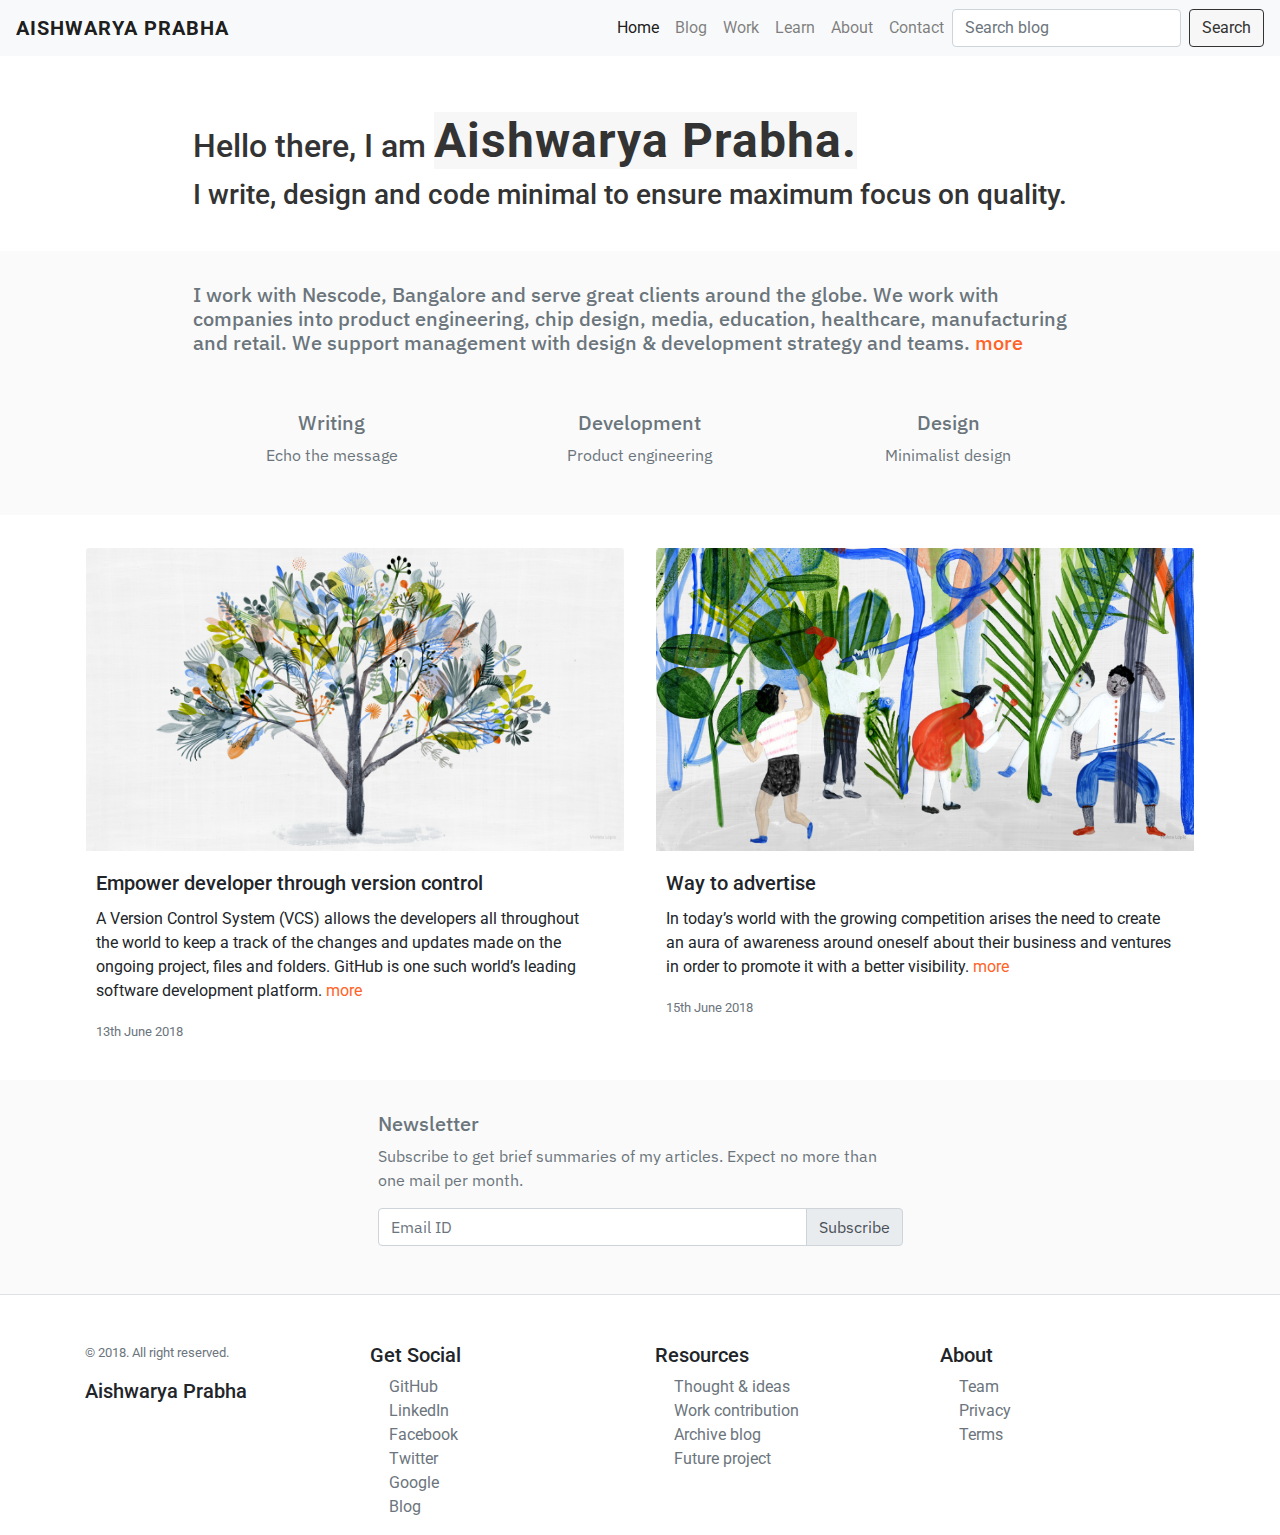
<file: index.html>
<!doctype html>
<html lang="en">
  <head>
    <!-- Required meta tags -->
    <meta charset="utf-8">
    <meta name="viewport" content="width=device-width, initial-scale=1, shrink-to-fit=no">

    <!-- Bootstrap CSS -->
    <link rel="stylesheet" href="https://stackpath.bootstrapcdn.com/bootstrap/4.1.1/css/bootstrap.min.css" integrity="sha384-WskhaSGFgHYWDcbwN70/dfYBj47jz9qbsMId/iRN3ewGhXQFZCSftd1LZCfmhktB" crossorigin="anonymous">
    <!-- Local css for dev -->
    <link rel="stylesheet" type="text/css" href="css/bootstrap.min.css">

    <!-- Google fonts -->
    <link href="https://fonts.googleapis.com/css?family=Roboto:300,400,500,700,900" rel="stylesheet">
    <link href="https://fonts.googleapis.com/css?family=IBM+Plex+Sans:200,300,400,500,600,700" rel="stylesheet">

    <!-- Icon font -->
    <link rel="stylesheet" href="https://use.fontawesome.com/releases/v5.0.13/css/all.css" integrity="sha384-DNOHZ68U8hZfKXOrtjWvjxusGo9WQnrNx2sqG0tfsghAvtVlRW3tvkXWZh58N9jp" crossorigin="anonymous">


    <!-- Custom css -->
    <link rel="stylesheet" type="text/css" href="css/custom.css">

    <title>Aishwarya Prabha Blog</title>
  </head>
  <body>
   
    <!-- Navbar -->
    <nav class="navbar navbar-expand-lg navbar-light bg-light">
  <a class="navbar-brand" href="#">Aishwarya Prabha</a>
  <button class="navbar-toggler" type="button" data-toggle="collapse" data-target="#navbarSupportedContent" aria-controls="navbarSupportedContent" aria-expanded="false" aria-label="Toggle navigation">
    <span class="navbar-toggler-icon"></span>
  </button>

  <div class="collapse navbar-collapse" id="navbarSupportedContent">
    <ul class="navbar-nav ml-auto">
      <li class="nav-item active">
        <a class="nav-link" href="index.html">Home <span class="sr-only">(current)</span></a>
      </li>
      <li class="nav-item">
        <a class="nav-link" href="blog.html">Blog</a>
      </li>
       <li class="nav-item">
        <a class="nav-link" href="work.html">Work</a>
      </li>
      <li class="nav-item">
        <a class="nav-link" href="learn.html">Learn</a>
      </li>
      <li class="nav-item">
        <a class="nav-link" href="about.html">About</a>
      </li>
      <li class="nav-item">
        <a class="nav-link" href="contact.html">Contact</a>
      </li>
    </ul>
    <form class="form-inline my-2 my-lg-0">
      <input class="form-control mr-sm-2" type="search" placeholder="Search blog" aria-label="Search">
      <button class="btn btn-outline-success my-2 my-sm-0" type="submit">Search</button>
    </form>
  </div>
</nav>

    <!-- Intro -->

    <div class="container">
      <div class="col-10 offset-1">
        <div class="intro-block">
          <h2>Hello there, I am <strong class="intro-brand">Aishwarya Prabha.</strong></h2>
          <h3>I write, design and code minimal to ensure maximum focus on quality.</h3>
        </div>
      </div>
    </div> <!-- Container div -->

    <!-- Intro description -->

    <div class="content">
      <div class="container">
         <div class="col-10 offset-1 intro-desc">
            <h5>I work with Nescode, Bangalore and serve great clients around the globe. We work with companies into product engineering, chip design, media, education, healthcare, manufacturing and retail. We support management with design & development strategy and teams. <a href="#">more <i class="fas fa-arrow-right"></i></a></h5>
        </div>
    </div> <!-- Container div -->
    

    <!-- Area of expertise -->

    <div class="container">
      <div class="col-10 offset-1">
      <div class="row">
        <div class="col-sm">
          <div class="expertise-block text-center">
            <i class="fas fa-pen-square fa-5x"></i>
            <div class="heading-desc">
            <h5>Writing</h5>
            <p>Echo the message</p>
          </div>
          </div>
        </div> 

        <div class="col-sm">
          <div class="expertise-block text-center">
            <i class="fab fa-node-js fa-5x"></i>
            <div class="heading-desc">
            <h5>Development</h5>
            <p>Product engineering</p>
          </div>
          </div>
        </div> 

        <div class="col-sm">
          <div class="expertise-block text-center">
            <i class="fas fas fa-object-group fa-5x"></i>
            <div class="heading-desc">
            <h5>Design</h5>
            <p>Minimalist design</p>
            </div>
          </div>
        </div> 
      </div>

      </div> <!-- Custom container div -->
    </div> 
    </div> <!-- Content div -->

      <!-- Latest post -->
      <div class="post-home">
      <div class="container">
        <div class="row">
          <div class="col-md">
            <div class="card mb-3">
              <img class="card-img-top" src="img/artist-citation.jpg" alt="Card image cap">
              <div class="card-body">
                <h5 class="card-title">Empower developer through version control</h5>
                <p class="card-text">A Version Control System (VCS) allows the developers all throughout the world to keep a track of the changes and updates made on the ongoing project, files and folders. GitHub is one such world’s leading software development platform. <a href="#">more <i class="fas fa-arrow-right"></i></a> </p>
                <p class="card-text"><small class="text-muted">13th June 2018</small></p>
              </div>
            </div>
          </div>

          <div class="col-md">
            <div class="card mb-3">
              <img class="card-img-top" src="img/artists.jpg" alt="Card image cap">
              <div class="card-body">
                <h5 class="card-title">Way to advertise</h5>
                <p class="card-text">In today’s world with the growing competition arises the need to create an aura of awareness around oneself about their business and ventures in order to promote it with a better visibility. <a href="#">more <i class="fas fa-arrow-right"></i></a></p>
                <p class="card-text"><small class="text-muted">15th June 2018</small></p>
              </div>
            </div>
          </div>
      </div> <!-- Row div -->
    </div>
  </div>
    
  <!-- Newsletter -->
  <div class="content">
  <div class="container">
    <div class="col-6 offset-3">
      <h5>Newsletter</h5>
      <p>Subscribe to get brief summaries of my articles. Expect no more than one mail per month.</p>
      <div class="input-group mb-3">
        <input type="text" class="form-control" placeholder="Email ID" aria-label="Recipient's username" aria-describedby="basic-addon4">
        <div class="input-group-append">
          <span class="input-group-text" id="basic-addon4">Subscribe</span>
        </div>
      </div>
    </div>
  </div> <!-- Container -->
</div>



    <!-- Footer -->

    <footer class="pt-4 pt-md-5 border-top">
      <div class="container">
        <div class="row">
          <div class="col-12 col-md">
            <!-- <img class="mb-2" src="https://getbootstrap.com/assets/brand/bootstrap-solid.svg" alt="" width="24" height="24"> -->
            <small class="d-block mb-3 text-muted">&copy; 2018. All right reserved.</small>
            <h5>Aishwarya Prabha</h5>
          </div>
          <div class="col-6 col-md">
            <h5>Get Social</h5>
            <ul class="list-unstyled text-small">
              <li><a class="text-muted" href="#">GitHub</a></li>
              <li><a class="text-muted" href="#">LinkedIn</a></li>
              <li><a class="text-muted" href="#">Facebook</a></li>
              <li><a class="text-muted" href="#">Twitter</a></li>
              <li><a class="text-muted" href="#">Google</a></li>
              <li><a class="text-muted" href="#">Blog</a></li>
            </ul>
          </div>
          <div class="col-6 col-md">
            <h5>Resources</h5>
            <ul class="list-unstyled text-small">
              <li><a class="text-muted" href="#">Thought & ideas</a></li>
              <li><a class="text-muted" href="#">Work contribution</a></li>
              <li><a class="text-muted" href="#">Archive blog</a></li>
              <li><a class="text-muted" href="#">Future project</a></li>
            </ul>
          </div>
          <div class="col-6 col-md">
            <h5>About</h5>
            <ul class="list-unstyled text-small">
              <li><a class="text-muted" href="#">Team</a></li>
              <li><a class="text-muted" href="#">Privacy</a></li>
              <li><a class="text-muted" href="#">Terms</a></li>
            </ul>
          </div>
        </div>
      </div>
      </footer>


    <!-- jQuery first, then Popper.js, then Bootstrap JS -->
    <script src="https://code.jquery.com/jquery-3.3.1.slim.min.js" integrity="sha384-q8i/X+965DzO0rT7abK41JStQIAqVgRVzpbzo5smXKp4YfRvH+8abtTE1Pi6jizo" crossorigin="anonymous"></script>
    <script src="https://cdnjs.cloudflare.com/ajax/libs/popper.js/1.14.3/umd/popper.min.js" integrity="sha384-ZMP7rVo3mIykV+2+9J3UJ46jBk0WLaUAdn689aCwoqbBJiSnjAK/l8WvCWPIPm49" crossorigin="anonymous"></script>
    <script src="https://stackpath.bootstrapcdn.com/bootstrap/4.1.1/js/bootstrap.min.js" integrity="sha384-smHYKdLADwkXOn1EmN1qk/HfnUcbVRZyYmZ4qpPea6sjB/pTJ0euyQp0Mk8ck+5T" crossorigin="anonymous"></script>
  </body>
</html>
</file>
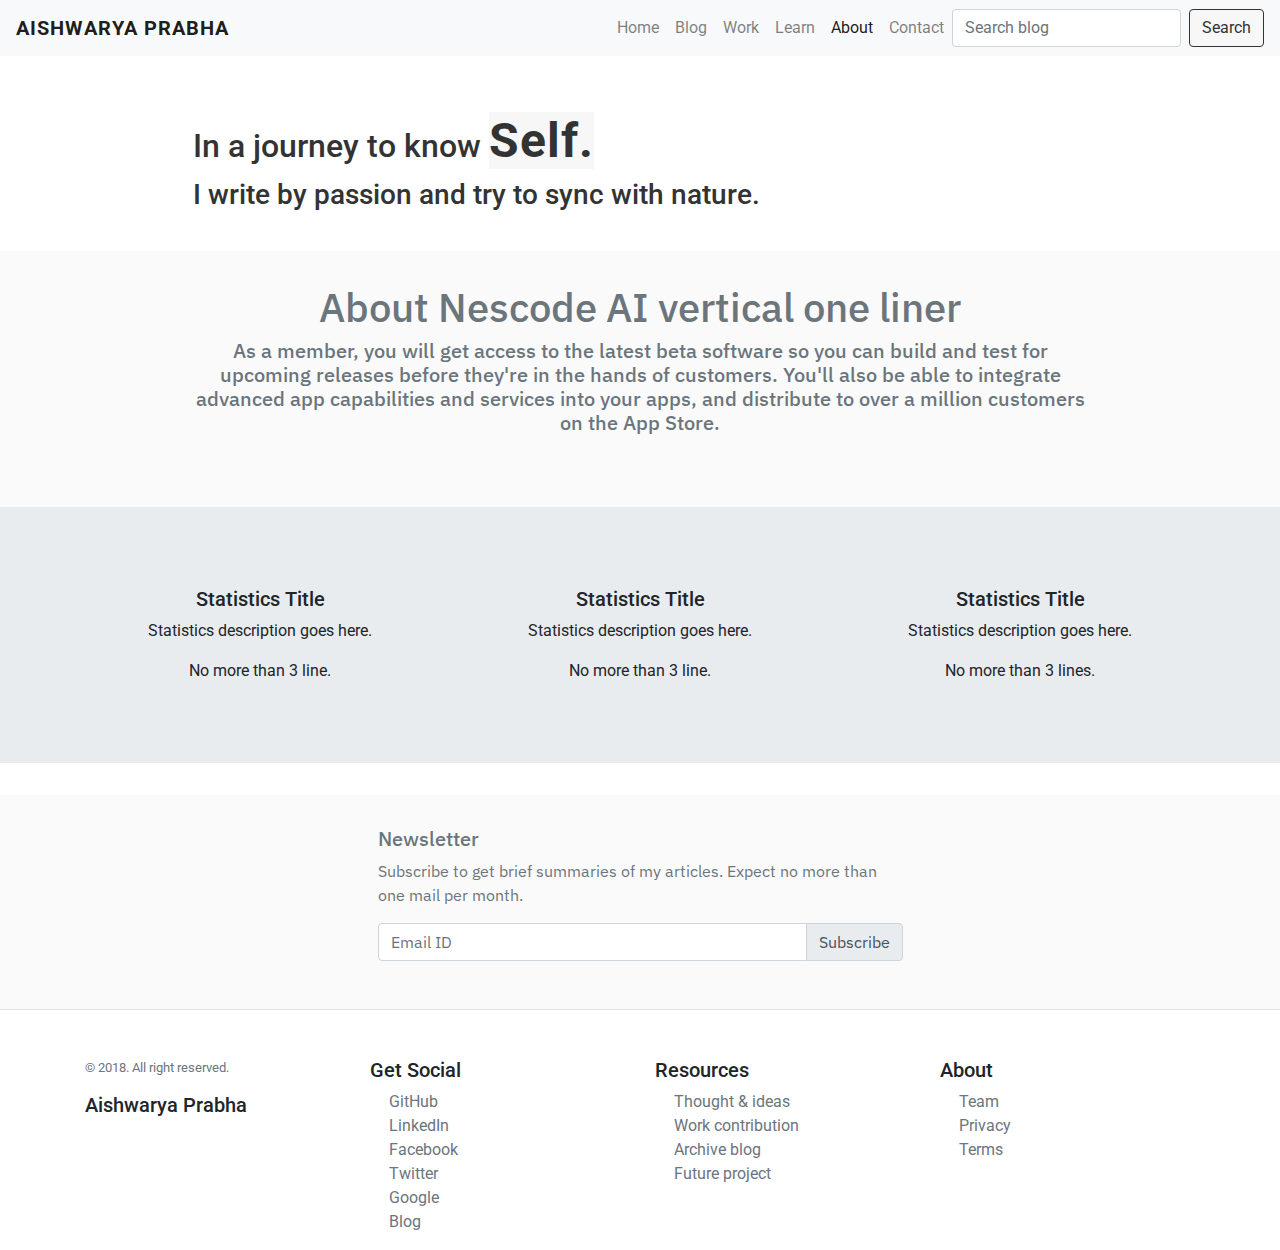
<file: about.html>
<!doctype html>
<html lang="en">
  <head>
    <!-- Required meta tags -->
    <meta charset="utf-8">
    <meta name="viewport" content="width=device-width, initial-scale=1, shrink-to-fit=no">

    <!-- Bootstrap CSS -->
    <link rel="stylesheet" href="https://stackpath.bootstrapcdn.com/bootstrap/4.1.1/css/bootstrap.min.css" integrity="sha384-WskhaSGFgHYWDcbwN70/dfYBj47jz9qbsMId/iRN3ewGhXQFZCSftd1LZCfmhktB" crossorigin="anonymous">
    <!-- Local css for dev -->
    <link rel="stylesheet" type="text/css" href="css/bootstrap.min.css">

    <!-- Google fonts -->
    <link href="https://fonts.googleapis.com/css?family=Roboto:300,400,500,700,900" rel="stylesheet">
    <link href="https://fonts.googleapis.com/css?family=IBM+Plex+Sans:200,300,400,500,600,700" rel="stylesheet">

    <!-- Icon font -->
    <link rel="stylesheet" href="https://use.fontawesome.com/releases/v5.0.13/css/all.css" integrity="sha384-DNOHZ68U8hZfKXOrtjWvjxusGo9WQnrNx2sqG0tfsghAvtVlRW3tvkXWZh58N9jp" crossorigin="anonymous">


    <!-- Custom css -->
    <link rel="stylesheet" type="text/css" href="css/custom.css">

    <title>Blog: Aishwarya Prabha</title>
  </head>
  <body>
   
    <!-- Navbar -->
    <nav class="navbar navbar-expand-lg navbar-light bg-light">
  <a class="navbar-brand" href="index.html">Aishwarya Prabha</a>
  <button class="navbar-toggler" type="button" data-toggle="collapse" data-target="#navbarSupportedContent" aria-controls="navbarSupportedContent" aria-expanded="false" aria-label="Toggle navigation">
    <span class="navbar-toggler-icon"></span>
  </button>

  <div class="collapse navbar-collapse" id="navbarSupportedContent">
    <ul class="navbar-nav ml-auto">
      <li class="nav-item">
        <a class="nav-link" href="index.html">Home <span class="sr-only">(current)</span></a>
      </li>
      <li class="nav-item">
        <a class="nav-link" href="blog.html">Blog</a>
      </li>
       <li class="nav-item">
        <a class="nav-link" href="work.html">Work</a>
      </li>
      <li class="nav-item">
        <a class="nav-link" href="learn.html">Learn</a>
      </li>
      <li class="nav-item active">
        <a class="nav-link" href="about.html">About</a>
      </li>
      <li class="nav-item">
        <a class="nav-link" href="contact.html">Contact</a>
      </li>
    </ul>
    <form class="form-inline my-2 my-lg-0">
      <input class="form-control mr-sm-2" type="search" placeholder="Search blog" aria-label="Search">
      <button class="btn btn-outline-success my-2 my-sm-0" type="submit">Search</button>
    </form>
  </div>
</nav>

    <!-- Intro -->

    <div class="container">
      <div class="col-10 offset-1">
        <div class="intro-block">
          <h2>In a journey to know <strong class="intro-brand">Self.</strong></h2>
          <h3>I write by passion and try to sync with nature.</h3>
        </div>
      </div>
    </div> <!-- Container div -->

<div class="content">
      <div class="container text-center">
         <div class="col-10 offset-1 intro-desc">
            <i class="fas fas fa-object-group fa-5x"></i>
            <h1> About Nescode AI vertical one liner </h1>
             <h5>As a member, you will get access to the latest beta software so you can build and test for upcoming releases before they're in the hands of customers. You'll also be able to integrate advanced app capabilities and services into your apps, and distribute to over a million customers on the App Store.</h5>
         </div>
      </div> <!-- Container div -->
    </div>

    <div class="jumbotron jumbotron-fluid">
       <div class="container">
        <div class="row">
         <div class="col-sm">
          <div class="expertise-block text-center">
            <i class="fas fa-pen-square fa-5x"></i>
            <div class="heading-desc">
             <h5>Statistics Title</h5>
             <p>Statistics description goes here.</p>
             <p>No more than 3 line.</p>
            </div>
          </div>
         </div> 

         <div class="col-sm">
          <div class="expertise-block text-center">
            <i class="fab fa-node-js fa-5x"></i>
            <div class="heading-desc">
              <h5>Statistics Title</h5>
              <p>Statistics description goes here.</p>
              <p>No more than 3 line.</p>
            </div>
          </div>
         </div> 

        <div class="col-sm">
          <div class="expertise-block text-center">
            <i class="fas fas fa-object-group fa-5x"></i>
            <div class="heading-desc">
              <h5>Statistics Title</h5>
              <p>Statistics description goes here.</p>
              <p>No more than 3 lines.</p>
            </div>
          </div>
        </div> 


      </div>
     </div>
    </div>
  

    
  <!-- Newsletter -->
  <div class="content">
  <div class="container">
    <div class="col-6 offset-3">
      <h5>Newsletter</h5>
      <p>Subscribe to get brief summaries of my articles. Expect no more than one mail per month.</p>
      <div class="input-group mb-3">
        <input type="text" class="form-control" placeholder="Email ID" aria-label="Recipient's username" aria-describedby="basic-addon2">
        <div class="input-group-append">
          <span class="input-group-text" id="basic-addon2">Subscribe</span>
        </div>
      </div>
    </div>
  </div> <!-- Container -->
</div>



    <!-- Footer -->

    <footer class="pt-4 pt-md-5 border-top">
      <div class="container">
        <div class="row">
          <div class="col-12 col-md">
            <!-- <img class="mb-2" src="https://getbootstrap.com/assets/brand/bootstrap-solid.svg" alt="" width="24" height="24"> -->
            <small class="d-block mb-3 text-muted">&copy; 2018. All right reserved.</small>
            <h5>Aishwarya Prabha</h5>
          </div>
          <div class="col-6 col-md">
            <h5>Get Social</h5>
            <ul class="list-unstyled text-small">
              <li><a class="text-muted" href="#">GitHub</a></li>
              <li><a class="text-muted" href="#">LinkedIn</a></li>
              <li><a class="text-muted" href="#">Facebook</a></li>
              <li><a class="text-muted" href="#">Twitter</a></li>
              <li><a class="text-muted" href="#">Google</a></li>
              <li><a class="text-muted" href="#">Blog</a></li>
            </ul>
          </div>
          <div class="col-6 col-md">
            <h5>Resources</h5>
            <ul class="list-unstyled text-small">
              <li><a class="text-muted" href="#">Thought & ideas</a></li>
              <li><a class="text-muted" href="#">Work contribution</a></li>
              <li><a class="text-muted" href="#">Archive blog</a></li>
              <li><a class="text-muted" href="#">Future project</a></li>
            </ul>
          </div>
          <div class="col-6 col-md">
            <h5>About</h5>
            <ul class="list-unstyled text-small">
              <li><a class="text-muted" href="#">Team</a></li>
              <li><a class="text-muted" href="#">Privacy</a></li>
              <li><a class="text-muted" href="#">Terms</a></li>
            </ul>
          </div>
        </div>
      </div>
      </footer>


    <!-- jQuery first, then Popper.js, then Bootstrap JS -->
    <script src="https://code.jquery.com/jquery-3.3.1.slim.min.js" integrity="sha384-q8i/X+965DzO0rT7abK41JStQIAqVgRVzpbzo5smXKp4YfRvH+8abtTE1Pi6jizo" crossorigin="anonymous"></script>
    <script src="https://cdnjs.cloudflare.com/ajax/libs/popper.js/1.14.3/umd/popper.min.js" integrity="sha384-ZMP7rVo3mIykV+2+9J3UJ46jBk0WLaUAdn689aCwoqbBJiSnjAK/l8WvCWPIPm49" crossorigin="anonymous"></script>
    <script src="https://stackpath.bootstrapcdn.com/bootstrap/4.1.1/js/bootstrap.min.js" integrity="sha384-smHYKdLADwkXOn1EmN1qk/HfnUcbVRZyYmZ4qpPea6sjB/pTJ0euyQp0Mk8ck+5T" crossorigin="anonymous"></script>
  </body>
</html>
</file>
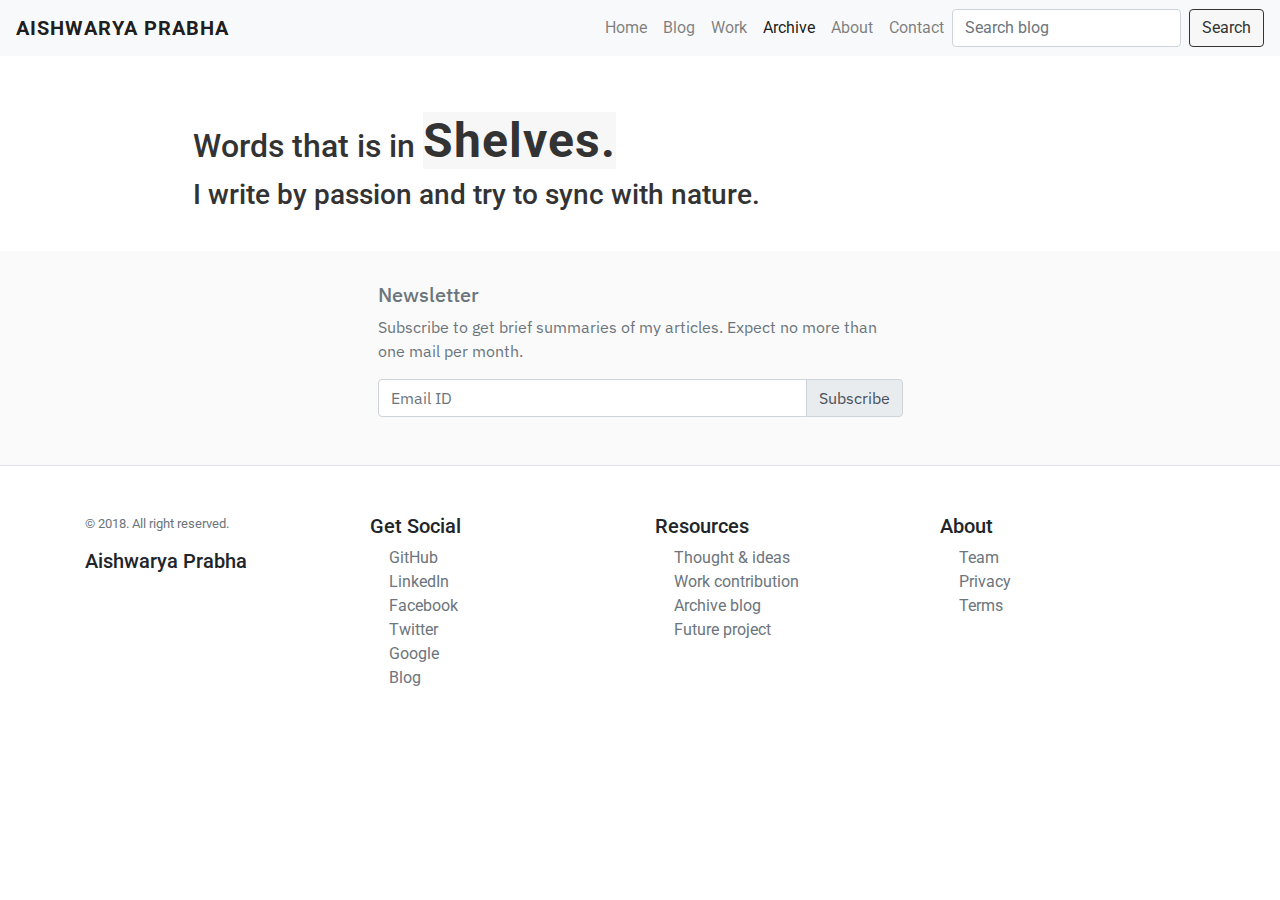
<file: archive.html>
<!doctype html>
<html lang="en">
  <head>
    <!-- Required meta tags -->
    <meta charset="utf-8">
    <meta name="viewport" content="width=device-width, initial-scale=1, shrink-to-fit=no">

    <!-- Bootstrap CSS -->
    <link rel="stylesheet" href="https://stackpath.bootstrapcdn.com/bootstrap/4.1.1/css/bootstrap.min.css" integrity="sha384-WskhaSGFgHYWDcbwN70/dfYBj47jz9qbsMId/iRN3ewGhXQFZCSftd1LZCfmhktB" crossorigin="anonymous">
    <!-- Local css for dev -->
    <link rel="stylesheet" type="text/css" href="css/bootstrap.min.css">

    <!-- Google fonts -->
    <link href="https://fonts.googleapis.com/css?family=Roboto:300,400,500,700,900" rel="stylesheet">
    <link href="https://fonts.googleapis.com/css?family=IBM+Plex+Sans:200,300,400,500,600,700" rel="stylesheet">

    <!-- Icon font -->
    <link rel="stylesheet" href="https://use.fontawesome.com/releases/v5.0.13/css/all.css" integrity="sha384-DNOHZ68U8hZfKXOrtjWvjxusGo9WQnrNx2sqG0tfsghAvtVlRW3tvkXWZh58N9jp" crossorigin="anonymous">


    <!-- Custom css -->
    <link rel="stylesheet" type="text/css" href="css/custom.css">

    <title>Blog: Aishwarya Prabha</title>
  </head>
  <body>
   
    <!-- Navbar -->
    <nav class="navbar navbar-expand-lg navbar-light bg-light">
  <a class="navbar-brand" href="index.html">Aishwarya Prabha</a>
  <button class="navbar-toggler" type="button" data-toggle="collapse" data-target="#navbarSupportedContent" aria-controls="navbarSupportedContent" aria-expanded="false" aria-label="Toggle navigation">
    <span class="navbar-toggler-icon"></span>
  </button>

  <div class="collapse navbar-collapse" id="navbarSupportedContent">
    <ul class="navbar-nav ml-auto">
      <li class="nav-item">
        <a class="nav-link" href="index.html">Home <span class="sr-only">(current)</span></a>
      </li>
      <li class="nav-item">
        <a class="nav-link" href="blog.html">Blog</a>
      </li>
       <li class="nav-item">
        <a class="nav-link" href="work.html">Work</a>
      </li>
      <li class="nav-item active">
        <a class="nav-link" href="archive.html">Archive</a>
      </li>
      <li class="nav-item">
        <a class="nav-link" href="about.html">About</a>
      </li>
      <li class="nav-item">
        <a class="nav-link" href="contact.html">Contact</a>
      </li>
    </ul>
    <form class="form-inline my-2 my-lg-0">
      <input class="form-control mr-sm-2" type="search" placeholder="Search blog" aria-label="Search">
      <button class="btn btn-outline-success my-2 my-sm-0" type="submit">Search</button>
    </form>
  </div>
</nav>

    <!-- Intro -->

    <div class="container">
      <div class="col-10 offset-1">
        <div class="intro-block">
          <h2>Words that is in <strong class="intro-brand">Shelves.</strong></h2>
          <h3>I write by passion and try to sync with nature.</h3>
        </div>
      </div>
    </div> <!-- Container div -->

    
  <!-- Newsletter -->
  <div class="content">
  <div class="container">
    <div class="col-6 offset-3">
      <h5>Newsletter</h5>
      <p>Subscribe to get brief summaries of my articles. Expect no more than one mail per month.</p>
      <div class="input-group mb-3">
        <input type="text" class="form-control" placeholder="Email ID" aria-label="Recipient's username" aria-describedby="basic-addon2">
        <div class="input-group-append">
          <span class="input-group-text" id="basic-addon2">Subscribe</span>
        </div>
      </div>
    </div>
  </div> <!-- Container -->
</div>



    <!-- Footer -->

    <footer class="pt-4 pt-md-5 border-top">
      <div class="container">
        <div class="row">
          <div class="col-12 col-md">
            <!-- <img class="mb-2" src="https://getbootstrap.com/assets/brand/bootstrap-solid.svg" alt="" width="24" height="24"> -->
            <small class="d-block mb-3 text-muted">&copy; 2018. All right reserved.</small>
            <h5>Aishwarya Prabha</h5>
          </div>
          <div class="col-6 col-md">
            <h5>Get Social</h5>
            <ul class="list-unstyled text-small">
              <li><a class="text-muted" href="#">GitHub</a></li>
              <li><a class="text-muted" href="#">LinkedIn</a></li>
              <li><a class="text-muted" href="#">Facebook</a></li>
              <li><a class="text-muted" href="#">Twitter</a></li>
              <li><a class="text-muted" href="#">Google</a></li>
              <li><a class="text-muted" href="#">Blog</a></li>
            </ul>
          </div>
          <div class="col-6 col-md">
            <h5>Resources</h5>
            <ul class="list-unstyled text-small">
              <li><a class="text-muted" href="#">Thought & ideas</a></li>
              <li><a class="text-muted" href="#">Work contribution</a></li>
              <li><a class="text-muted" href="#">Archive blog</a></li>
              <li><a class="text-muted" href="#">Future project</a></li>
            </ul>
          </div>
          <div class="col-6 col-md">
            <h5>About</h5>
            <ul class="list-unstyled text-small">
              <li><a class="text-muted" href="#">Team</a></li>
              <li><a class="text-muted" href="#">Privacy</a></li>
              <li><a class="text-muted" href="#">Terms</a></li>
            </ul>
          </div>
        </div>
      </div>
      </footer>


    <!-- jQuery first, then Popper.js, then Bootstrap JS -->
    <script src="https://code.jquery.com/jquery-3.3.1.slim.min.js" integrity="sha384-q8i/X+965DzO0rT7abK41JStQIAqVgRVzpbzo5smXKp4YfRvH+8abtTE1Pi6jizo" crossorigin="anonymous"></script>
    <script src="https://cdnjs.cloudflare.com/ajax/libs/popper.js/1.14.3/umd/popper.min.js" integrity="sha384-ZMP7rVo3mIykV+2+9J3UJ46jBk0WLaUAdn689aCwoqbBJiSnjAK/l8WvCWPIPm49" crossorigin="anonymous"></script>
    <script src="https://stackpath.bootstrapcdn.com/bootstrap/4.1.1/js/bootstrap.min.js" integrity="sha384-smHYKdLADwkXOn1EmN1qk/HfnUcbVRZyYmZ4qpPea6sjB/pTJ0euyQp0Mk8ck+5T" crossorigin="anonymous"></script>
  </body>
</html>
</file>
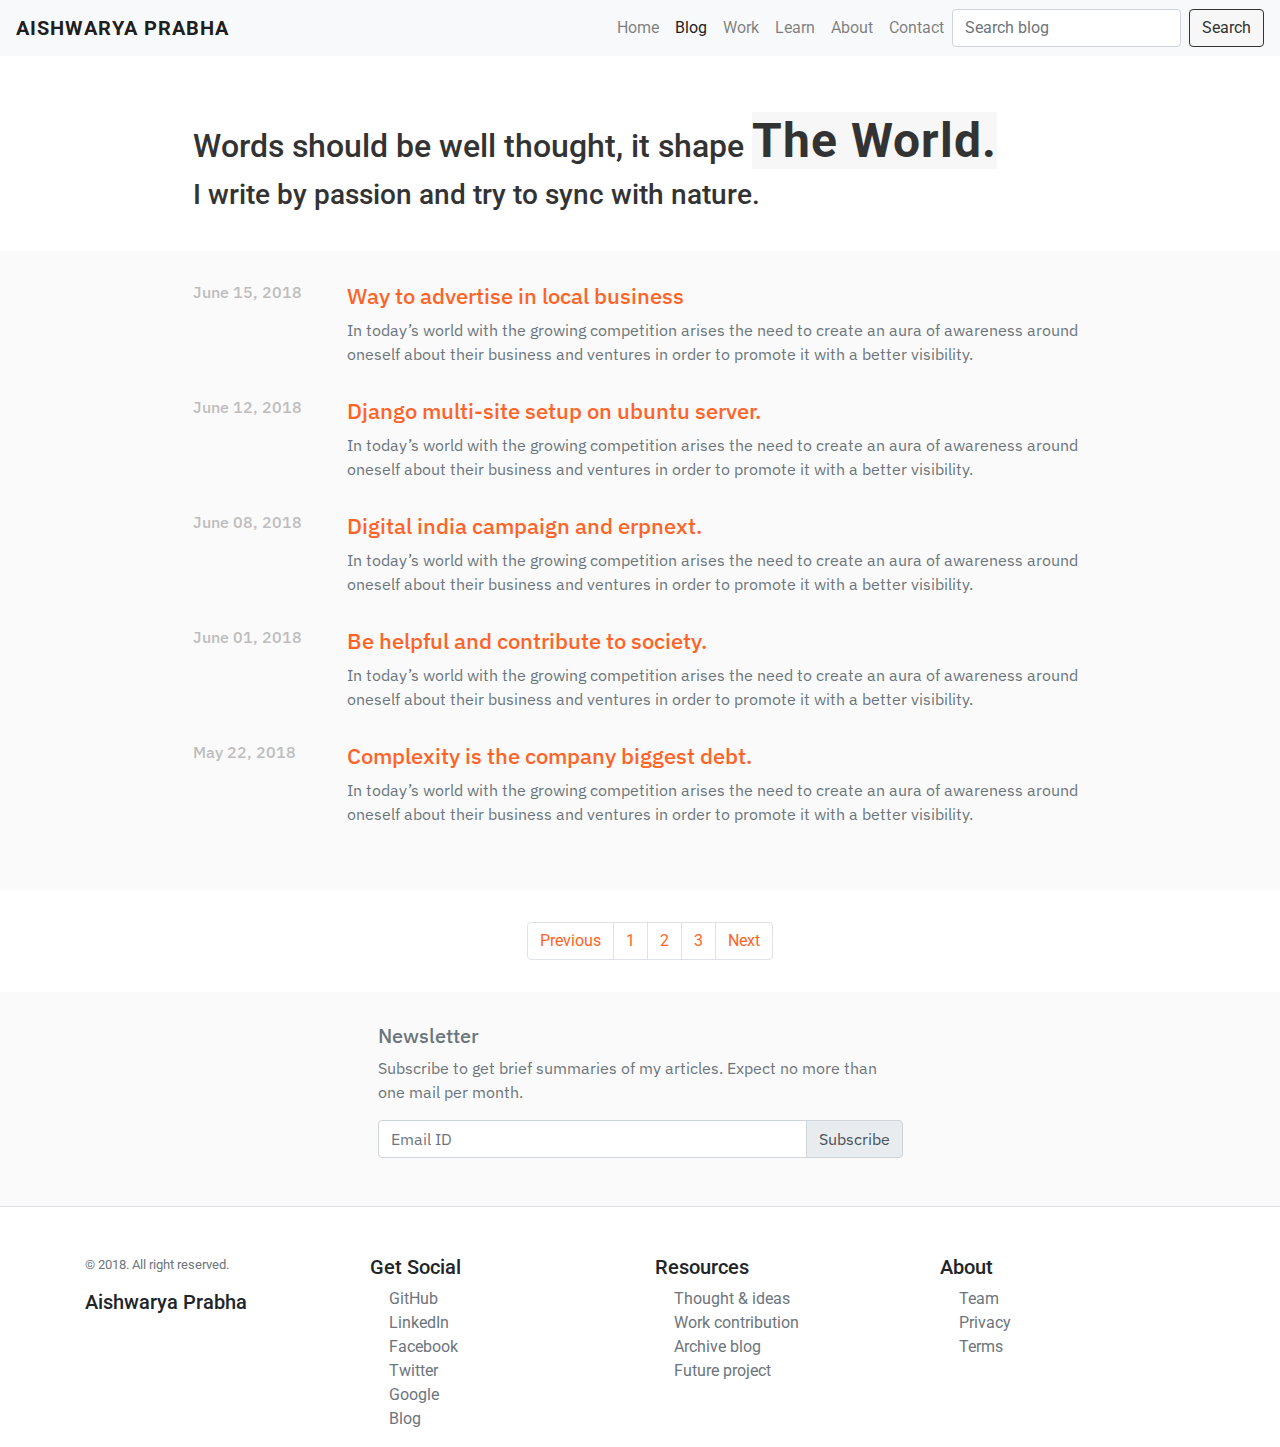
<file: blog.html>
<!doctype html>
<html lang="en">
  <head>
    <!-- Required meta tags -->
    <meta charset="utf-8">
    <meta name="viewport" content="width=device-width, initial-scale=1, shrink-to-fit=no">

    <!-- Bootstrap CSS -->
    <link rel="stylesheet" href="https://stackpath.bootstrapcdn.com/bootstrap/4.1.1/css/bootstrap.min.css" integrity="sha384-WskhaSGFgHYWDcbwN70/dfYBj47jz9qbsMId/iRN3ewGhXQFZCSftd1LZCfmhktB" crossorigin="anonymous">
    <!-- Local css for dev -->
    <link rel="stylesheet" type="text/css" href="css/bootstrap.min.css">

    <!-- Google fonts -->
    <link href="https://fonts.googleapis.com/css?family=Roboto:300,400,500,700,900" rel="stylesheet">
    <link href="https://fonts.googleapis.com/css?family=IBM+Plex+Sans:200,300,400,500,600,700" rel="stylesheet">

    <!-- Icon font -->
    <link rel="stylesheet" href="https://use.fontawesome.com/releases/v5.0.13/css/all.css" integrity="sha384-DNOHZ68U8hZfKXOrtjWvjxusGo9WQnrNx2sqG0tfsghAvtVlRW3tvkXWZh58N9jp" crossorigin="anonymous">


    <!-- Custom css -->
    <link rel="stylesheet" type="text/css" href="css/custom.css">

    <title>Blog: Aishwarya Prabha</title>
  </head>
  <body>
   
    <!-- Navbar -->
    <nav class="navbar navbar-expand-lg navbar-light bg-light">
  <a class="navbar-brand" href="index.html">Aishwarya Prabha</a>
  <button class="navbar-toggler" type="button" data-toggle="collapse" data-target="#navbarSupportedContent" aria-controls="navbarSupportedContent" aria-expanded="false" aria-label="Toggle navigation">
    <span class="navbar-toggler-icon"></span>
  </button>

  <div class="collapse navbar-collapse" id="navbarSupportedContent">
    <ul class="navbar-nav ml-auto">
      <li class="nav-item">
        <a class="nav-link" href="index.html">Home <span class="sr-only">(current)</span></a>
      </li>
      <li class="nav-item active">
        <a class="nav-link" href="blog.html">Blog</a>
      </li>
       <li class="nav-item">
        <a class="nav-link" href="work.html">Work</a>
      </li>
      <li class="nav-item">
        <a class="nav-link" href="learn.html">Learn</a>
      </li>
      <li class="nav-item">
        <a class="nav-link" href="about.html">About</a>
      </li>
      <li class="nav-item">
        <a class="nav-link" href="contact.html">Contact</a>
      </li>
    </ul>
    <form class="form-inline my-2 my-lg-0">
      <input class="form-control mr-sm-2" type="search" placeholder="Search blog" aria-label="Search">
      <button class="btn btn-outline-success my-2 my-sm-0" type="submit">Search</button>
    </form>
  </div>
</nav>

    <!-- Intro -->

    <div class="container">
      <div class="col-10 offset-1">
        <div class="intro-block">
          <h2>Words should be well thought, it shape <strong class="intro-brand">The World.</strong></h2>
          <h3>I write by passion and try to sync with nature.</h3>
        </div>
      </div>
    </div> <!-- Container div -->

    <!-- Blog list -->
    <div class="content">
      <div class="container">
        <div class="col-10 offset-1">

        <div class="row blog-row">
          <div class="col">
            <h6 class="blog-date">June 15, 2018</h6>
          </div>

          <div class="col-10">
            <a href="#"><h2 class="display-4">Way to advertise in local business</h2></a>
            <p class="card-text">In today’s world with the growing competition arises the need to create an aura of awareness around oneself about their business and ventures in order to promote it with a better visibility.</p>
          </div>
          </div> <!-- Row div -->

          <div class="row blog-row">
          <div class="col">
            <h6 class="blog-date">June 12, 2018</h6>
          </div>

          <div class="col-10">
            <a href="#"><h2 class="display-4">Django multi-site setup on ubuntu server.</h2></a>
            <p class="card-text">In today’s world with the growing competition arises the need to create an aura of awareness around oneself about their business and ventures in order to promote it with a better visibility.</p>
          </div>
          </div> <!-- Row div -->

           <div class="row blog-row">
          <div class="col">
            <h6 class="blog-date">June 08, 2018</h6>
          </div>

          <div class="col-10">
            <a href="#"><h2 class="display-4">Digital india campaign and erpnext.</h2></a>
            <p class="card-text">In today’s world with the growing competition arises the need to create an aura of awareness around oneself about their business and ventures in order to promote it with a better visibility.</p>
          </div>
          </div> <!-- Row div -->

           <div class="row blog-row">
          <div class="col">
            <h6 class="blog-date">June 01, 2018</h6>
          </div>

          <div class="col-10">
            <a href="#"><h2 class="display-4">Be helpful and contribute to society.
</h2></a>
            <p class="card-text">In today’s world with the growing competition arises the need to create an aura of awareness around oneself about their business and ventures in order to promote it with a better visibility.</p>
          </div>
          </div> <!-- Row div -->

           <div class="row blog-row">
          <div class="col">
            <h6 class="blog-date">May 22, 2018</h6>
          </div>

          <div class="col-10">
            <a href="#"><h2 class="display-4">Complexity is the company biggest debt.</h2></a>
            <p class="card-text">In today’s world with the growing competition arises the need to create an aura of awareness around oneself about their business and ventures in order to promote it with a better visibility.</p>
          </div>
          </div> <!-- Row div -->


        </div> 
      </div>
    </div>

    <!-- Pagination -->

    <div class="container">
      <div class="col-md-10 offset-1">
        <div class="pagination-block">
        <nav aria-label="Page navigation">
          <ul class="pagination justify-content-center">
            <li class="page-item"><a class="page-link" href="#">Previous</a></li>
            <li class="page-item"><a class="page-link" href="#">1</a></li>
            <li class="page-item"><a class="page-link" href="#">2</a></li>
            <li class="page-item"><a class="page-link" href="#">3</a></li>
            <li class="page-item"><a class="page-link" href="#">Next</a></li>
          </ul>
        </nav>
      </div>

      </div>
    </div>
    
  <!-- Newsletter -->
  <div class="content">
  <div class="container">
    <div class="col-6 offset-3">
      <h5>Newsletter</h5>
      <p>Subscribe to get brief summaries of my articles. Expect no more than one mail per month.</p>
      <div class="input-group mb-3">
        <input type="text" class="form-control" placeholder="Email ID" aria-label="Recipient's username" aria-describedby="basic-addon2">
        <div class="input-group-append">
          <span class="input-group-text" id="basic-addon2">Subscribe</span>
        </div>
      </div>
    </div>
  </div> <!-- Container -->
</div>



    <!-- Footer -->

    <footer class="pt-4 pt-md-5 border-top">
      <div class="container">
        <div class="row">
          <div class="col-12 col-md">
            <!-- <img class="mb-2" src="https://getbootstrap.com/assets/brand/bootstrap-solid.svg" alt="" width="24" height="24"> -->
            <small class="d-block mb-3 text-muted">&copy; 2018. All right reserved.</small>
            <h5>Aishwarya Prabha</h5>
          </div>
          <div class="col-6 col-md">
            <h5>Get Social</h5>
            <ul class="list-unstyled text-small">
              <li><a class="text-muted" href="#">GitHub</a></li>
              <li><a class="text-muted" href="#">LinkedIn</a></li>
              <li><a class="text-muted" href="#">Facebook</a></li>
              <li><a class="text-muted" href="#">Twitter</a></li>
              <li><a class="text-muted" href="#">Google</a></li>
              <li><a class="text-muted" href="#">Blog</a></li>
            </ul>
          </div>
          <div class="col-6 col-md">
            <h5>Resources</h5>
            <ul class="list-unstyled text-small">
              <li><a class="text-muted" href="#">Thought & ideas</a></li>
              <li><a class="text-muted" href="#">Work contribution</a></li>
              <li><a class="text-muted" href="#">Archive blog</a></li>
              <li><a class="text-muted" href="#">Future project</a></li>
            </ul>
          </div>
          <div class="col-6 col-md">
            <h5>About</h5>
            <ul class="list-unstyled text-small">
              <li><a class="text-muted" href="#">Team</a></li>
              <li><a class="text-muted" href="#">Privacy</a></li>
              <li><a class="text-muted" href="#">Terms</a></li>
            </ul>
          </div>
        </div>
      </div>
      </footer>


    <!-- jQuery first, then Popper.js, then Bootstrap JS -->
    <script src="https://code.jquery.com/jquery-3.3.1.slim.min.js" integrity="sha384-q8i/X+965DzO0rT7abK41JStQIAqVgRVzpbzo5smXKp4YfRvH+8abtTE1Pi6jizo" crossorigin="anonymous"></script>
    <script src="https://cdnjs.cloudflare.com/ajax/libs/popper.js/1.14.3/umd/popper.min.js" integrity="sha384-ZMP7rVo3mIykV+2+9J3UJ46jBk0WLaUAdn689aCwoqbBJiSnjAK/l8WvCWPIPm49" crossorigin="anonymous"></script>
    <script src="https://stackpath.bootstrapcdn.com/bootstrap/4.1.1/js/bootstrap.min.js" integrity="sha384-smHYKdLADwkXOn1EmN1qk/HfnUcbVRZyYmZ4qpPea6sjB/pTJ0euyQp0Mk8ck+5T" crossorigin="anonymous"></script>
  </body>
</html>
</file>
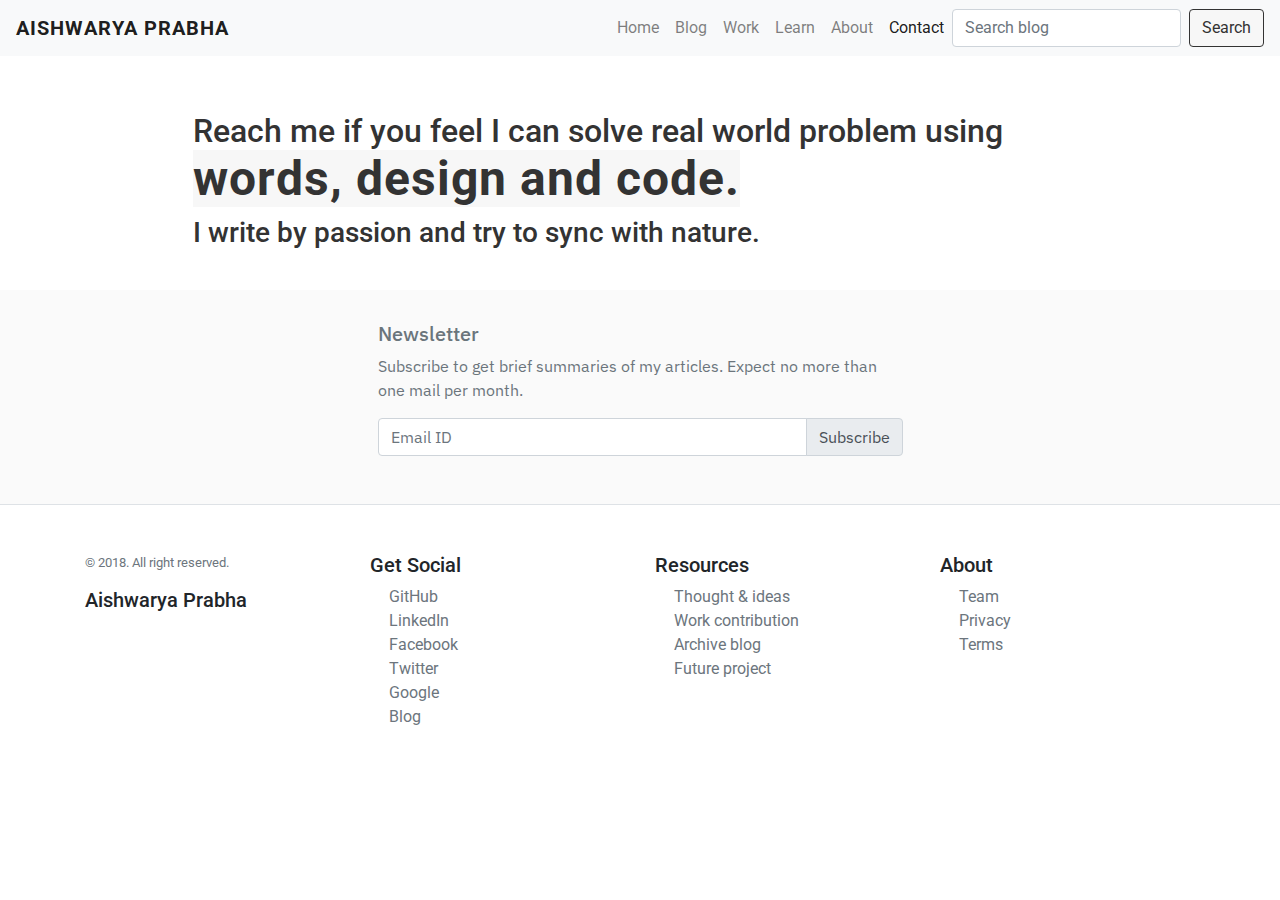
<file: contact.html>
<!doctype html>
<html lang="en">
  <head>
    <!-- Required meta tags -->
    <meta charset="utf-8">
    <meta name="viewport" content="width=device-width, initial-scale=1, shrink-to-fit=no">

    <!-- Bootstrap CSS -->
    <link rel="stylesheet" href="https://stackpath.bootstrapcdn.com/bootstrap/4.1.1/css/bootstrap.min.css" integrity="sha384-WskhaSGFgHYWDcbwN70/dfYBj47jz9qbsMId/iRN3ewGhXQFZCSftd1LZCfmhktB" crossorigin="anonymous">
    <!-- Local css for dev -->
    <link rel="stylesheet" type="text/css" href="css/bootstrap.min.css">

    <!-- Google fonts -->
    <link href="https://fonts.googleapis.com/css?family=Roboto:300,400,500,700,900" rel="stylesheet">
    <link href="https://fonts.googleapis.com/css?family=IBM+Plex+Sans:200,300,400,500,600,700" rel="stylesheet">

    <!-- Icon font -->
    <link rel="stylesheet" href="https://use.fontawesome.com/releases/v5.0.13/css/all.css" integrity="sha384-DNOHZ68U8hZfKXOrtjWvjxusGo9WQnrNx2sqG0tfsghAvtVlRW3tvkXWZh58N9jp" crossorigin="anonymous">


    <!-- Custom css -->
    <link rel="stylesheet" type="text/css" href="css/custom.css">

    <title>Blog: Aishwarya Prabha</title>
  </head>
  <body>
   
    <!-- Navbar -->
    <nav class="navbar navbar-expand-lg navbar-light bg-light">
  <a class="navbar-brand" href="index.html">Aishwarya Prabha</a>
  <button class="navbar-toggler" type="button" data-toggle="collapse" data-target="#navbarSupportedContent" aria-controls="navbarSupportedContent" aria-expanded="false" aria-label="Toggle navigation">
    <span class="navbar-toggler-icon"></span>
  </button>

  <div class="collapse navbar-collapse" id="navbarSupportedContent">
    <ul class="navbar-nav ml-auto">
      <li class="nav-item">
        <a class="nav-link" href="index.html">Home <span class="sr-only">(current)</span></a>
      </li>
      <li class="nav-item">
        <a class="nav-link" href="blog.html">Blog</a>
      </li>
       <li class="nav-item">
        <a class="nav-link" href="work.html">Work</a>
      </li>
      <li class="nav-item">
        <a class="nav-link" href="learn.html">Learn</a>
      </li>
      <li class="nav-item">
        <a class="nav-link" href="about.html">About</a>
      </li>
      <li class="nav-item active">
        <a class="nav-link" href="contact.html">Contact</a>
      </li>
    </ul>
    <form class="form-inline my-2 my-lg-0">
      <input class="form-control mr-sm-2" type="search" placeholder="Search blog" aria-label="Search">
      <button class="btn btn-outline-success my-2 my-sm-0" type="submit">Search</button>
    </form>
  </div>
</nav>

    <!-- Intro -->

    <div class="container">
      <div class="col-10 offset-1">
        <div class="intro-block">
          <h2>Reach me if you feel I can solve real world problem using <strong class="intro-brand">words, design and code.</strong></h2>
          <h3>I write by passion and try to sync with nature.</h3>
        </div>
      </div>
    </div> <!-- Container div -->

    
  <!-- Newsletter -->
  <div class="content">
  <div class="container">
    <div class="col-6 offset-3">
      <h5>Newsletter</h5>
      <p>Subscribe to get brief summaries of my articles. Expect no more than one mail per month.</p>
      <div class="input-group mb-3">
        <input type="text" class="form-control" placeholder="Email ID" aria-label="Recipient's username" aria-describedby="basic-addon2">
        <div class="input-group-append">
          <span class="input-group-text" id="basic-addon2">Subscribe</span>
        </div>
      </div>
    </div>
  </div> <!-- Container -->
</div>



    <!-- Footer -->

    <footer class="pt-4 pt-md-5 border-top">
      <div class="container">
        <div class="row">
          <div class="col-12 col-md">
            <!-- <img class="mb-2" src="https://getbootstrap.com/assets/brand/bootstrap-solid.svg" alt="" width="24" height="24"> -->
            <small class="d-block mb-3 text-muted">&copy; 2018. All right reserved.</small>
            <h5>Aishwarya Prabha</h5>
          </div>
          <div class="col-6 col-md">
            <h5>Get Social</h5>
            <ul class="list-unstyled text-small">
              <li><a class="text-muted" href="#">GitHub</a></li>
              <li><a class="text-muted" href="#">LinkedIn</a></li>
              <li><a class="text-muted" href="#">Facebook</a></li>
              <li><a class="text-muted" href="#">Twitter</a></li>
              <li><a class="text-muted" href="#">Google</a></li>
              <li><a class="text-muted" href="#">Blog</a></li>
            </ul>
          </div>
          <div class="col-6 col-md">
            <h5>Resources</h5>
            <ul class="list-unstyled text-small">
              <li><a class="text-muted" href="#">Thought & ideas</a></li>
              <li><a class="text-muted" href="#">Work contribution</a></li>
              <li><a class="text-muted" href="#">Archive blog</a></li>
              <li><a class="text-muted" href="#">Future project</a></li>
            </ul>
          </div>
          <div class="col-6 col-md">
            <h5>About</h5>
            <ul class="list-unstyled text-small">
              <li><a class="text-muted" href="#">Team</a></li>
              <li><a class="text-muted" href="#">Privacy</a></li>
              <li><a class="text-muted" href="#">Terms</a></li>
            </ul>
          </div>
        </div>
      </div>
      </footer>


    <!-- jQuery first, then Popper.js, then Bootstrap JS -->
    <script src="https://code.jquery.com/jquery-3.3.1.slim.min.js" integrity="sha384-q8i/X+965DzO0rT7abK41JStQIAqVgRVzpbzo5smXKp4YfRvH+8abtTE1Pi6jizo" crossorigin="anonymous"></script>
    <script src="https://cdnjs.cloudflare.com/ajax/libs/popper.js/1.14.3/umd/popper.min.js" integrity="sha384-ZMP7rVo3mIykV+2+9J3UJ46jBk0WLaUAdn689aCwoqbBJiSnjAK/l8WvCWPIPm49" crossorigin="anonymous"></script>
    <script src="https://stackpath.bootstrapcdn.com/bootstrap/4.1.1/js/bootstrap.min.js" integrity="sha384-smHYKdLADwkXOn1EmN1qk/HfnUcbVRZyYmZ4qpPea6sjB/pTJ0euyQp0Mk8ck+5T" crossorigin="anonymous"></script>
  </body>
</html>
</file>
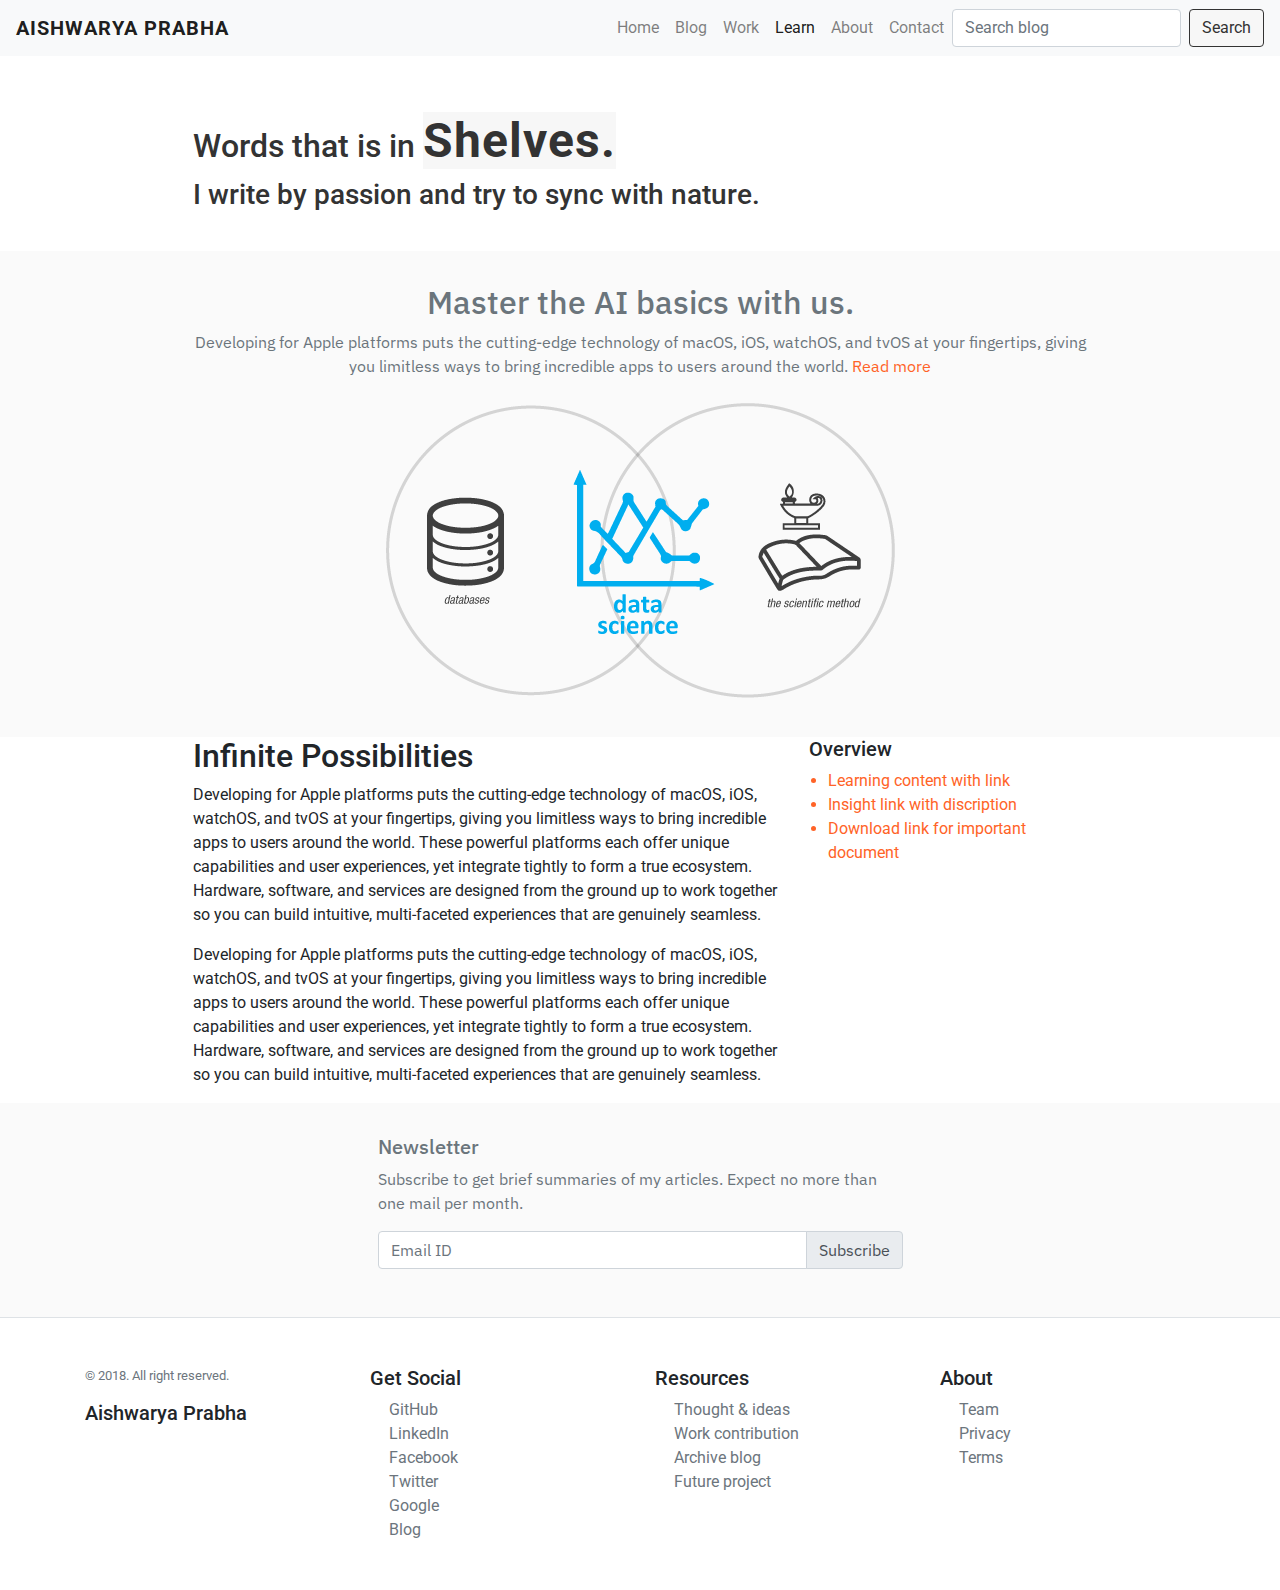
<file: learn.html>
<!doctype html>
<html lang="en">
  <head>
    <!-- Required meta tags -->
    <meta charset="utf-8">
    <meta name="viewport" content="width=device-width, initial-scale=1, shrink-to-fit=no">

    <!-- Bootstrap CSS -->
    <link rel="stylesheet" href="https://stackpath.bootstrapcdn.com/bootstrap/4.1.1/css/bootstrap.min.css" integrity="sha384-WskhaSGFgHYWDcbwN70/dfYBj47jz9qbsMId/iRN3ewGhXQFZCSftd1LZCfmhktB" crossorigin="anonymous">
    <!-- Local css for dev -->
    <link rel="stylesheet" type="text/css" href="css/bootstrap.min.css">

    <!-- Google fonts -->
    <link href="https://fonts.googleapis.com/css?family=Roboto:300,400,500,700,900" rel="stylesheet">
    <link href="https://fonts.googleapis.com/css?family=IBM+Plex+Sans:200,300,400,500,600,700" rel="stylesheet">

    <!-- Icon font -->
    <link rel="stylesheet" href="https://use.fontawesome.com/releases/v5.0.13/css/all.css" integrity="sha384-DNOHZ68U8hZfKXOrtjWvjxusGo9WQnrNx2sqG0tfsghAvtVlRW3tvkXWZh58N9jp" crossorigin="anonymous">


    <!-- Custom css -->
    <link rel="stylesheet" type="text/css" href="css/custom.css">

    <title>Blog: Aishwarya Prabha</title>
  </head>
  <body>
   
    <!-- Navbar -->
    <nav class="navbar navbar-expand-lg navbar-light bg-light">
  <a class="navbar-brand" href="index.html">Aishwarya Prabha</a>
  <button class="navbar-toggler" type="button" data-toggle="collapse" data-target="#navbarSupportedContent" aria-controls="navbarSupportedContent" aria-expanded="false" aria-label="Toggle navigation">
    <span class="navbar-toggler-icon"></span>
  </button>

  <div class="collapse navbar-collapse" id="navbarSupportedContent">
    <ul class="navbar-nav ml-auto">
      <li class="nav-item">
        <a class="nav-link" href="index.html">Home <span class="sr-only">(current)</span></a>
      </li>
      <li class="nav-item">
        <a class="nav-link" href="blog.html">Blog</a>
      </li>
       <li class="nav-item">
        <a class="nav-link" href="work.html">Work</a>
      </li>
      <li class="nav-item active">
        <a class="nav-link" href="learn.html">Learn</a>
      </li>
      <li class="nav-item">
        <a class="nav-link" href="about.html">About</a>
      </li>
      <li class="nav-item">
        <a class="nav-link" href="contact.html">Contact</a>
      </li>
    </ul>
    <form class="form-inline my-2 my-lg-0">
      <input class="form-control mr-sm-2" type="search" placeholder="Search blog" aria-label="Search">
      <button class="btn btn-outline-success my-2 my-sm-0" type="submit">Search</button>
    </form>
  </div>
</nav>

    <!-- Intro -->

    <div class="container">
      <div class="col-10 offset-1">
        <div class="intro-block">
          <h2>Words that is in <strong class="intro-brand">Shelves.</strong></h2>
          <h3>I write by passion and try to sync with nature.</h3>
        </div>
      </div>
    </div> <!-- Container div -->

<!-- Learn body content -->
<div class="padding-bottom">
  <div class="content">
    <div class="container">
      <div class="col-10 offset-1">
        <div class="learn-body">
        <h2>Master the AI basics with us.</h2>
        <p>Developing for Apple platforms puts the cutting-edge technology of macOS, iOS, watchOS, and tvOS at your fingertips, giving you limitless ways to bring incredible apps to users around the world. 
          <a href="#">Read more <i class="fas fa-arrow-right"></i></a>
        </p>

        <img src="img/data-science.png" class="img-fluid">
      </div>

    </div>
  </div> <!-- content div end -->
</div>

<div class="container">
  <div class="col-10 offset-1">
    <div class="row">
      <div class="col-8">
      <h2>Infinite Possibilities</h2>
      <p>Developing for Apple platforms puts the cutting-edge technology of macOS, iOS, watchOS, and tvOS at your fingertips, giving you limitless ways to bring incredible apps to users around the world. These powerful platforms each offer unique capabilities and user experiences, yet integrate tightly to form a true ecosystem. Hardware, software, and services are designed from the ground up to work together so you can build intuitive, multi-faceted experiences that are genuinely seamless.</p>
      
      <p>Developing for Apple platforms puts the cutting-edge technology of macOS, iOS, watchOS, and tvOS at your fingertips, giving you limitless ways to bring incredible apps to users around the world. These powerful platforms each offer unique capabilities and user experiences, yet integrate tightly to form a true ecosystem. Hardware, software, and services are designed from the ground up to work together so you can build intuitive, multi-faceted experiences that are genuinely seamless.</p>

  </div>

  <div class="col-4">
    <h5>Overview</h5>
    <ul>
       <a href="#"><li class="">Learning content with link</li></a>
       <a href="#"><li class="">Insight link with discription</li></a>
       <a href="#"><li class="">Download link for important document</li></a>
    </ul>
  </div>
  </div>
  </div>
</div>

    
  <!-- Newsletter -->
  <div class="content">
  <div class="container">
    <div class="col-6 offset-3">
      <h5>Newsletter</h5>
      <p>Subscribe to get brief summaries of my articles. Expect no more than one mail per month.</p>
      <div class="input-group mb-3">
        <input type="text" class="form-control" placeholder="Email ID" aria-label="Recipient's username" aria-describedby="basic-addon2">
        <div class="input-group-append">
          <span class="input-group-text" id="basic-addon2">Subscribe</span>
        </div>
      </div>
    </div>
  </div> <!-- Container -->
</div>



    <!-- Footer -->

    <footer class="pt-4 pt-md-5 border-top">
      <div class="container">
        <div class="row">
          <div class="col-12 col-md">
            <!-- <img class="mb-2" src="https://getbootstrap.com/assets/brand/bootstrap-solid.svg" alt="" width="24" height="24"> -->
            <small class="d-block mb-3 text-muted">&copy; 2018. All right reserved.</small>
            <h5>Aishwarya Prabha</h5>
          </div>
          <div class="col-6 col-md">
            <h5>Get Social</h5>
            <ul class="list-unstyled text-small">
              <li><a class="text-muted" href="#">GitHub</a></li>
              <li><a class="text-muted" href="#">LinkedIn</a></li>
              <li><a class="text-muted" href="#">Facebook</a></li>
              <li><a class="text-muted" href="#">Twitter</a></li>
              <li><a class="text-muted" href="#">Google</a></li>
              <li><a class="text-muted" href="#">Blog</a></li>
            </ul>
          </div>
          <div class="col-6 col-md">
            <h5>Resources</h5>
            <ul class="list-unstyled text-small">
              <li><a class="text-muted" href="#">Thought & ideas</a></li>
              <li><a class="text-muted" href="#">Work contribution</a></li>
              <li><a class="text-muted" href="#">Archive blog</a></li>
              <li><a class="text-muted" href="#">Future project</a></li>
            </ul>
          </div>
          <div class="col-6 col-md">
            <h5>About</h5>
            <ul class="list-unstyled text-small">
              <li><a class="text-muted" href="#">Team</a></li>
              <li><a class="text-muted" href="#">Privacy</a></li>
              <li><a class="text-muted" href="#">Terms</a></li>
            </ul>
          </div>
        </div>
      </div>
      </footer>


    <!-- jQuery first, then Popper.js, then Bootstrap JS -->
    <script src="https://code.jquery.com/jquery-3.3.1.slim.min.js" integrity="sha384-q8i/X+965DzO0rT7abK41JStQIAqVgRVzpbzo5smXKp4YfRvH+8abtTE1Pi6jizo" crossorigin="anonymous"></script>
    <script src="https://cdnjs.cloudflare.com/ajax/libs/popper.js/1.14.3/umd/popper.min.js" integrity="sha384-ZMP7rVo3mIykV+2+9J3UJ46jBk0WLaUAdn689aCwoqbBJiSnjAK/l8WvCWPIPm49" crossorigin="anonymous"></script>
    <script src="https://stackpath.bootstrapcdn.com/bootstrap/4.1.1/js/bootstrap.min.js" integrity="sha384-smHYKdLADwkXOn1EmN1qk/HfnUcbVRZyYmZ4qpPea6sjB/pTJ0euyQp0Mk8ck+5T" crossorigin="anonymous"></script>
  </body>
</html>
</file>
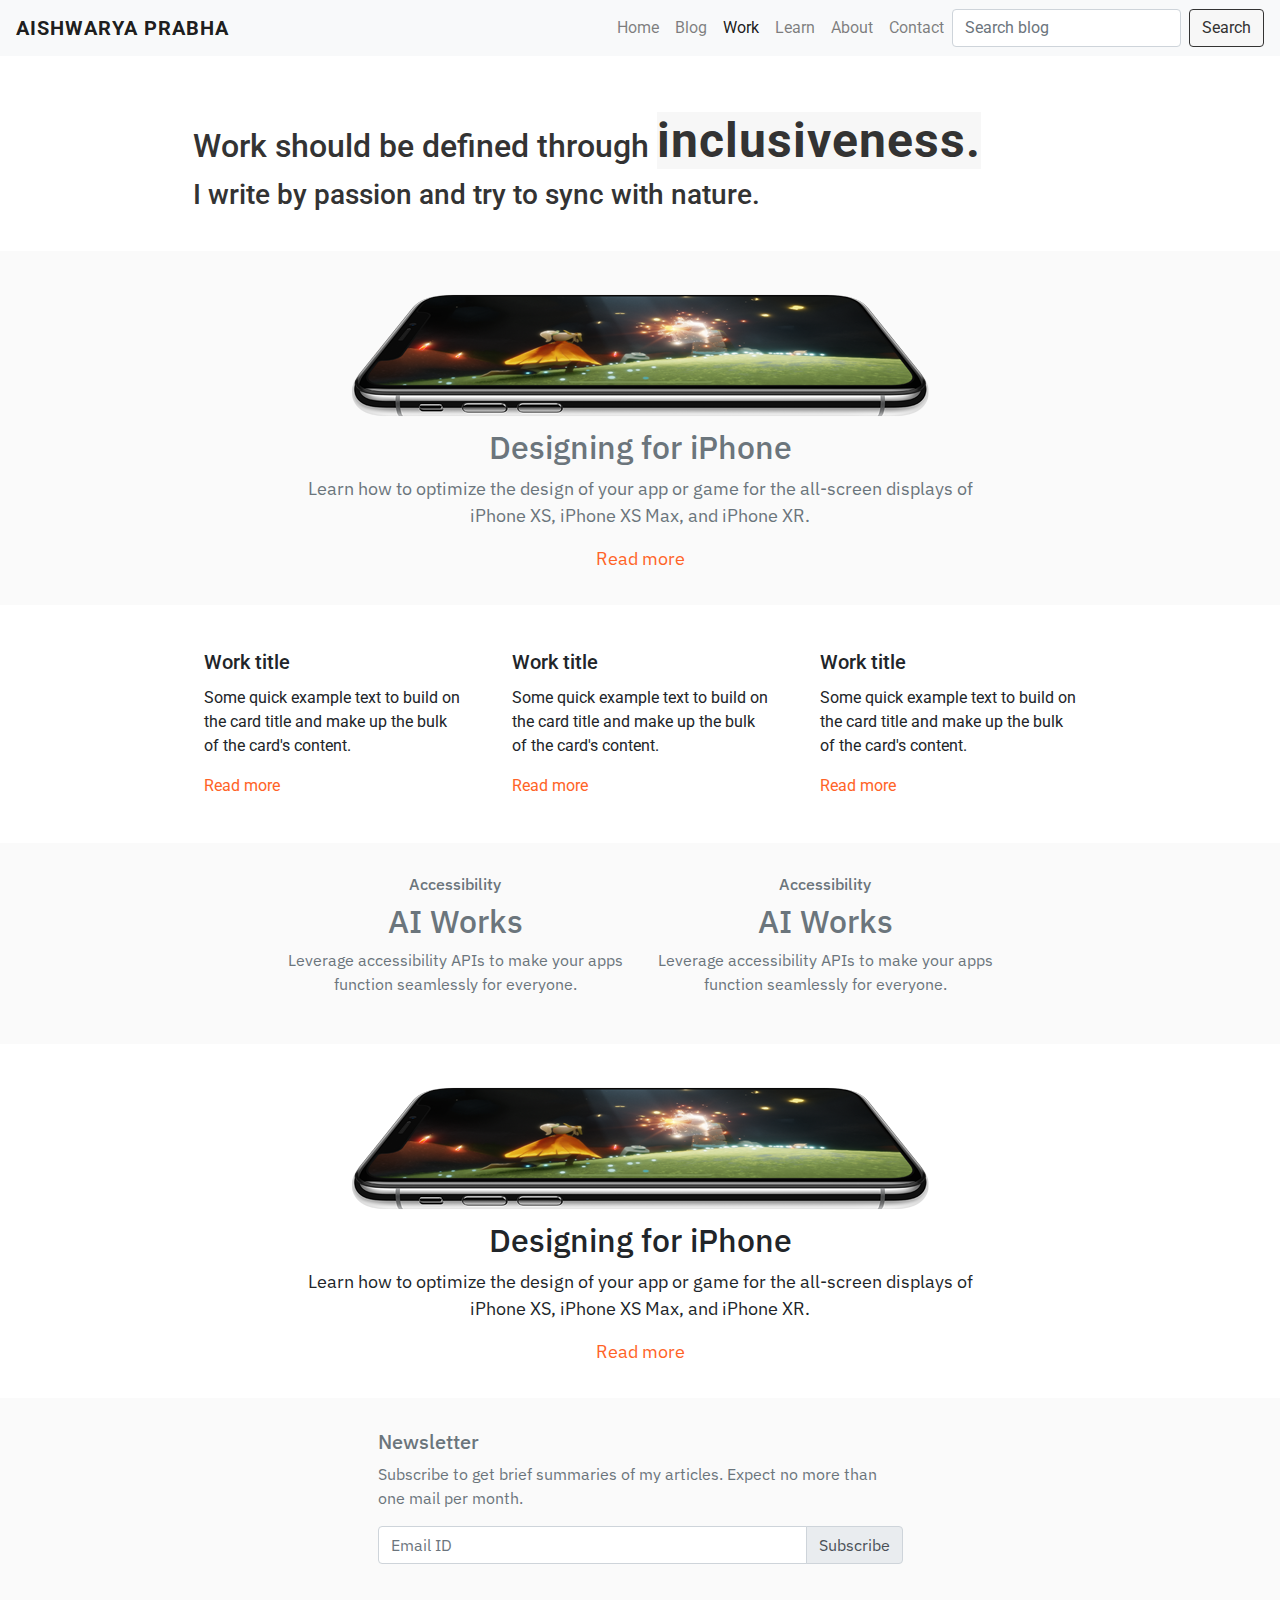
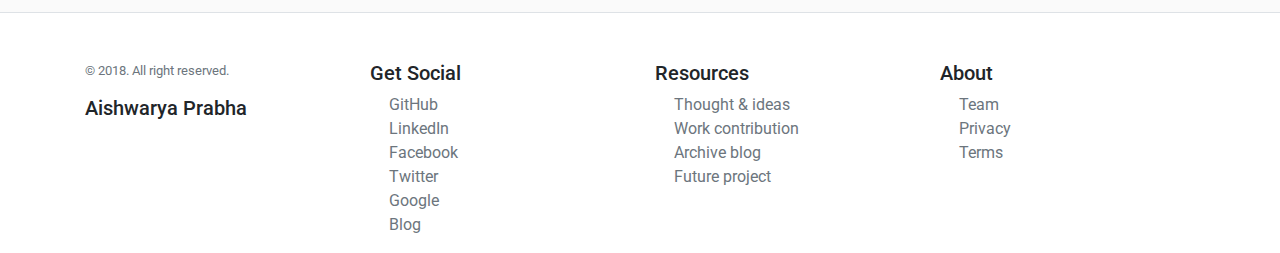
<file: work.html>
<!doctype html>
<html lang="en">
  <head>
    <!-- Required meta tags -->
    <meta charset="utf-8">
    <meta name="viewport" content="width=device-width, initial-scale=1, shrink-to-fit=no">

    <!-- Bootstrap CSS -->
    <link rel="stylesheet" href="https://stackpath.bootstrapcdn.com/bootstrap/4.1.1/css/bootstrap.min.css" integrity="sha384-WskhaSGFgHYWDcbwN70/dfYBj47jz9qbsMId/iRN3ewGhXQFZCSftd1LZCfmhktB" crossorigin="anonymous">
    <!-- Local css for dev -->
    <link rel="stylesheet" type="text/css" href="css/bootstrap.min.css">

    <!-- Google fonts -->
    <link href="https://fonts.googleapis.com/css?family=Roboto:300,400,500,700,900" rel="stylesheet">
    <link href="https://fonts.googleapis.com/css?family=IBM+Plex+Sans:200,300,400,500,600,700" rel="stylesheet">

    <!-- Icon font -->
    <link rel="stylesheet" href="https://use.fontawesome.com/releases/v5.0.13/css/all.css" integrity="sha384-DNOHZ68U8hZfKXOrtjWvjxusGo9WQnrNx2sqG0tfsghAvtVlRW3tvkXWZh58N9jp" crossorigin="anonymous">


    <!-- Custom css -->
    <link rel="stylesheet" type="text/css" href="css/custom.css">

    <title>Blog: Aishwarya Prabha</title>
  </head>
  <body>

    <!-- Navbar -->
    <nav class="navbar navbar-expand-lg navbar-light bg-light">
  <a class="navbar-brand" href="index.html">Aishwarya Prabha</a>
  <button class="navbar-toggler" type="button" data-toggle="collapse" data-target="#navbarSupportedContent" aria-controls="navbarSupportedContent" aria-expanded="false" aria-label="Toggle navigation">
    <span class="navbar-toggler-icon"></span>
  </button>

  <div class="collapse navbar-collapse" id="navbarSupportedContent">
    <ul class="navbar-nav ml-auto">
      <li class="nav-item">
        <a class="nav-link" href="index.html">Home <span class="sr-only">(current)</span></a>
      </li>
      <li class="nav-item">
        <a class="nav-link" href="blog.html">Blog</a>
      </li>
       <li class="nav-item active">
        <a class="nav-link" href="work.html">Work</a>
      </li>
      <li class="nav-item">
        <a class="nav-link" href="learn.html">Learn</a>
      </li>
      <li class="nav-item">
        <a class="nav-link" href="about.html">About</a>
      </li>
      <li class="nav-item">
        <a class="nav-link" href="contact.html">Contact</a>
      </li>
    </ul>
    <form class="form-inline my-2 my-lg-0">
      <input class="form-control mr-sm-2" type="search" placeholder="Search blog" aria-label="Search">
      <button class="btn btn-outline-success my-2 my-sm-0" type="submit">Search</button>
    </form>
  </div>
</nav>

  <!-- Intro -->

  <div class="container">
    <div class="col-10 offset-1">
      <div class="intro-block">
        <h2>Work should be defined through <strong class="intro-brand">inclusiveness.</strong></h2>
        <h3>I write by passion and try to sync with nature.</h3>
      </div>
    </div>
  </div> <!-- Container div -->

<!-- Work intro section -->
<div class="content">
  <div class="container">
    <div class="col-8 offset-2">
      <div class="work-body-intro">
        <img src="img/iphone.png" class="img-fluid">
        <h2>Designing for iPhone</h2>
        <p>Learn how to optimize the design of your app or game for the all-screen displays of iPhone XS, iPhone XS Max,
        and iPhone XR.</p>
        <a href="#">Read more <i class="fas fa-arrow-right"></i></a>
      </div>
    </div>
  </div> 
</div><!-- Work intro section completed -->
<!-- Work body section -->

<div class="work-card">
  <div class="container">
    <div class="col-10 offset-1">
    <div class="row">

      <div class="col-4">
      <div class="card" style="width: 18rem;">
        <div class="card-body">
          <h5 class="card-title">Work title</h5>

          <p class="card-text">Some quick example text to build on the card title and make up the bulk of the card's content.</p>
          <a href="#" class="card-link">Read more <i class="fas fa-arrow-right"></i></a>
          
        </div>
      </div>
    </div>

      <div class="col-4">
      <div class="card" style="width: 18rem;">
        <div class="card-body">
          <h5 class="card-title">Work title</h5>

          <p class="card-text">Some quick example text to build on the card title and make up the bulk of the card's content.</p>
          <a href="#" class="card-link">Read more <i class="fas fa-arrow-right"></i></a>
          
        </div>
      </div>
    </div>

      <div class="col-4">
      <div class="card" style="width: 18rem;">
        <div class="card-body">
          <h5 class="card-title">Work title</h5>

          <p class="card-text">Some quick example text to build on the card title and make up the bulk of the card's content.</p>
          <a href="#" class="card-link">Read more <i class="fas fa-arrow-right"></i></a>
         
        </div>
      </div>
    </div>

    </div> <!-- row container -->
  </div>
  </div>
</div>

<!-- Work insights -->
  <div class="padding-bottom">
  <div class="content">
    <div class="container">
      <div class="col-8 offset-2">
        <div class="row">

          <div class="col-6">
            <div class="aiinsights-block">
            <h6>Accessibility</h6>
            <h2>AI Works</h2>
            <p>Leverage accessibility APIs to make your apps function seamlessly for everyone.</p>
          </div>
        </div>

          <div class="col-6">
            <div class="aiinsights-block">
             <h6>Accessibility</h6>
            <h2>AI Works</h2>
            <p>Leverage accessibility APIs to make your apps function seamlessly for everyone.</p>
          </div>
        </div>

        </div>
      </div>
    </div>
  </div> <!-- Content div -->
</div>


<!-- Work intro section -->
<div class="padding-bottom">
  <div class="container">
    <div class="col-8 offset-2">
      <div class="work-body-intro">
        <img src="img/iphone.png" class="img-fluid">
        <h2>Designing for iPhone</h2>
        <p>Learn how to optimize the design of your app or game for the all-screen displays of iPhone XS, iPhone XS Max,
        and iPhone XR.</p>
        <a href="#">Read more <i class="fas fa-arrow-right"></i></a>
      </div>
    </div>
  </div> <!-- Work intro section completed -->
</div>


  <!-- Newsletter -->
  <div class="content">
  <div class="container">
    <div class="col-6 offset-3">
      <h5>Newsletter</h5>
      <p>Subscribe to get brief summaries of my articles. Expect no more than one mail per month.</p>
      <div class="input-group mb-3">
        <input type="text" class="form-control" placeholder="Email ID" aria-label="Recipient's username" aria-describedby="basic-addon2">
        <div class="input-group-append">
          <span class="input-group-text" id="basic-addon2">Subscribe</span>
        </div>
      </div>
    </div>
  </div> <!-- Container -->
</div>



    <!-- Footer -->

    <footer class="pt-4 pt-md-5 border-top">
      <div class="container">
        <div class="row">
          <div class="col-12 col-md">
            <!-- <img class="mb-2" src="https://getbootstrap.com/assets/brand/bootstrap-solid.svg" alt="" width="24" height="24"> -->
            <small class="d-block mb-3 text-muted">&copy; 2018. All right reserved.</small>
            <h5>Aishwarya Prabha</h5>
          </div>
          <div class="col-6 col-md">
            <h5>Get Social</h5>
            <ul class="list-unstyled text-small">
              <li><a class="text-muted" href="#">GitHub</a></li>
              <li><a class="text-muted" href="#">LinkedIn</a></li>
              <li><a class="text-muted" href="#">Facebook</a></li>
              <li><a class="text-muted" href="#">Twitter</a></li>
              <li><a class="text-muted" href="#">Google</a></li>
              <li><a class="text-muted" href="#">Blog</a></li>
            </ul>
          </div>
          <div class="col-6 col-md">
            <h5>Resources</h5>
            <ul class="list-unstyled text-small">
              <li><a class="text-muted" href="#">Thought & ideas</a></li>
              <li><a class="text-muted" href="#">Work contribution</a></li>
              <li><a class="text-muted" href="#">Archive blog</a></li>
              <li><a class="text-muted" href="#">Future project</a></li>
            </ul>
          </div>
          <div class="col-6 col-md">
            <h5>About</h5>
            <ul class="list-unstyled text-small">
              <li><a class="text-muted" href="#">Team</a></li>
              <li><a class="text-muted" href="#">Privacy</a></li>
              <li><a class="text-muted" href="#">Terms</a></li>
            </ul>
          </div>
        </div>
      </div>
      </footer>

    <!-- jQuery first, then Popper.js, then Bootstrap JS -->
    <script src="https://code.jquery.com/jquery-3.3.1.slim.min.js" integrity="sha384-q8i/X+965DzO0rT7abK41JStQIAqVgRVzpbzo5smXKp4YfRvH+8abtTE1Pi6jizo" crossorigin="anonymous"></script>
    <script src="https://cdnjs.cloudflare.com/ajax/libs/popper.js/1.14.3/umd/popper.min.js" integrity="sha384-ZMP7rVo3mIykV+2+9J3UJ46jBk0WLaUAdn689aCwoqbBJiSnjAK/l8WvCWPIPm49" crossorigin="anonymous"></script>
    <script src="https://stackpath.bootstrapcdn.com/bootstrap/4.1.1/js/bootstrap.min.js" integrity="sha384-smHYKdLADwkXOn1EmN1qk/HfnUcbVRZyYmZ4qpPea6sjB/pTJ0euyQp0Mk8ck+5T" crossorigin="anonymous"></script>
  </body>
</html>
</file>
<file: css/custom.css>
/* Custom css */

body{
	font-family: 'Roboto', sans-serif;
}

.navbar-brand {
	text-transform: uppercase;
	font-family: 'Roboto', sans-serif;
	font-weight: 700;
	letter-spacing: 1px;
}

.btn-outline-success {
    color: #333333;
    background-color: #F7F7F7;
    background-image: none;
    border-color: #333333;
}

.btn-outline-success:hover {
    color: #FFFFFF;
    background-color: #333333;
    background-image: none;
    border-color: #333333;
}

/* Intro */

.intro-block{
	margin-top: 3.5rem;
	padding-bottom: 2rem;
	color: #333333;
}

.intro-brand{
	font-weight: 700;
	font-size: 3rem;
	background-color: #F7F7F7;
	color: #333333;
	letter-spacing: 1px;
}

/* Intro description */

.content{
	background-color: #FAFAFA;
	padding-top: 2rem;
	padding-bottom: 2rem;
	font-family: 'IBM Plex Sans', sans-serif;
	color: #6B757C;
}

.intro-desc{
	font-family: 'IBM Plex Sans', sans-serif;
	padding-bottom: 2rem;
	font-weight: 300;
}

.heading-desc{
	padding-top: 1rem;
}

/* Links */

a{
	color: #FF6327;
}

a:hover{
	color: #FF6327;
}

/* Card */

.post-home{
	padding-top: 2rem;
}

.card{
	border-color: transparent;
}

.card-body{
	padding-left: 0px;
}

/* Custom background */

.graybackground{
	background-color: #FAFAFA;
}

/* Blog page */

.display-4{
	font-size: 1.4rem;
	font-weight: 500;
}

.blog-title{
	font-size: 1.20rem;
	text-decoration: none !important;
}

.blog-date{
	color: #BDBDBD;
}
.blog-title:focus{
	font-size: 1.20rem;
	text-decoration: none !important;
}

.blog-row{
	padding-bottom: 2rem;
}

/* Pagination */

.pagination-block{
	padding-top: 2rem;
	padding-bottom: 1rem;
}

.page-link{
	color: #FF6327;
}

.page-link:hover{
	color: #FF6327;
}

/* Work page */

.body-text-intro{
	text-align: center;
}

.work-body-intro{
	text-align: center;
	font-family: 'IBM Plex Sans', sans-serif;
	font-size: 1.14rem;
}

.work-card{
	padding-top: 1.5rem;
	padding-bottom: 1.5rem;
}

.card-body {
    padding-left: 10px;
}

.card:hover {
    background-color: #FAFAFA;
}

.aiinsights-block{
	text-align: center;
	font-family: 'IBM Plex Sans', sans-serif;
}

.padding-bottom{
	padding-bottom: 2rem;
}

/* Learn page */

.learn-body{
	text-align: center;
	font-family: 'IBM Plex Sans', sans-serif;
}

/*ul{
	margin: 0;
	padding: 0;
}*/

ul{
	margin-left: 19px;
	padding-left: 0px;
}
</file>
